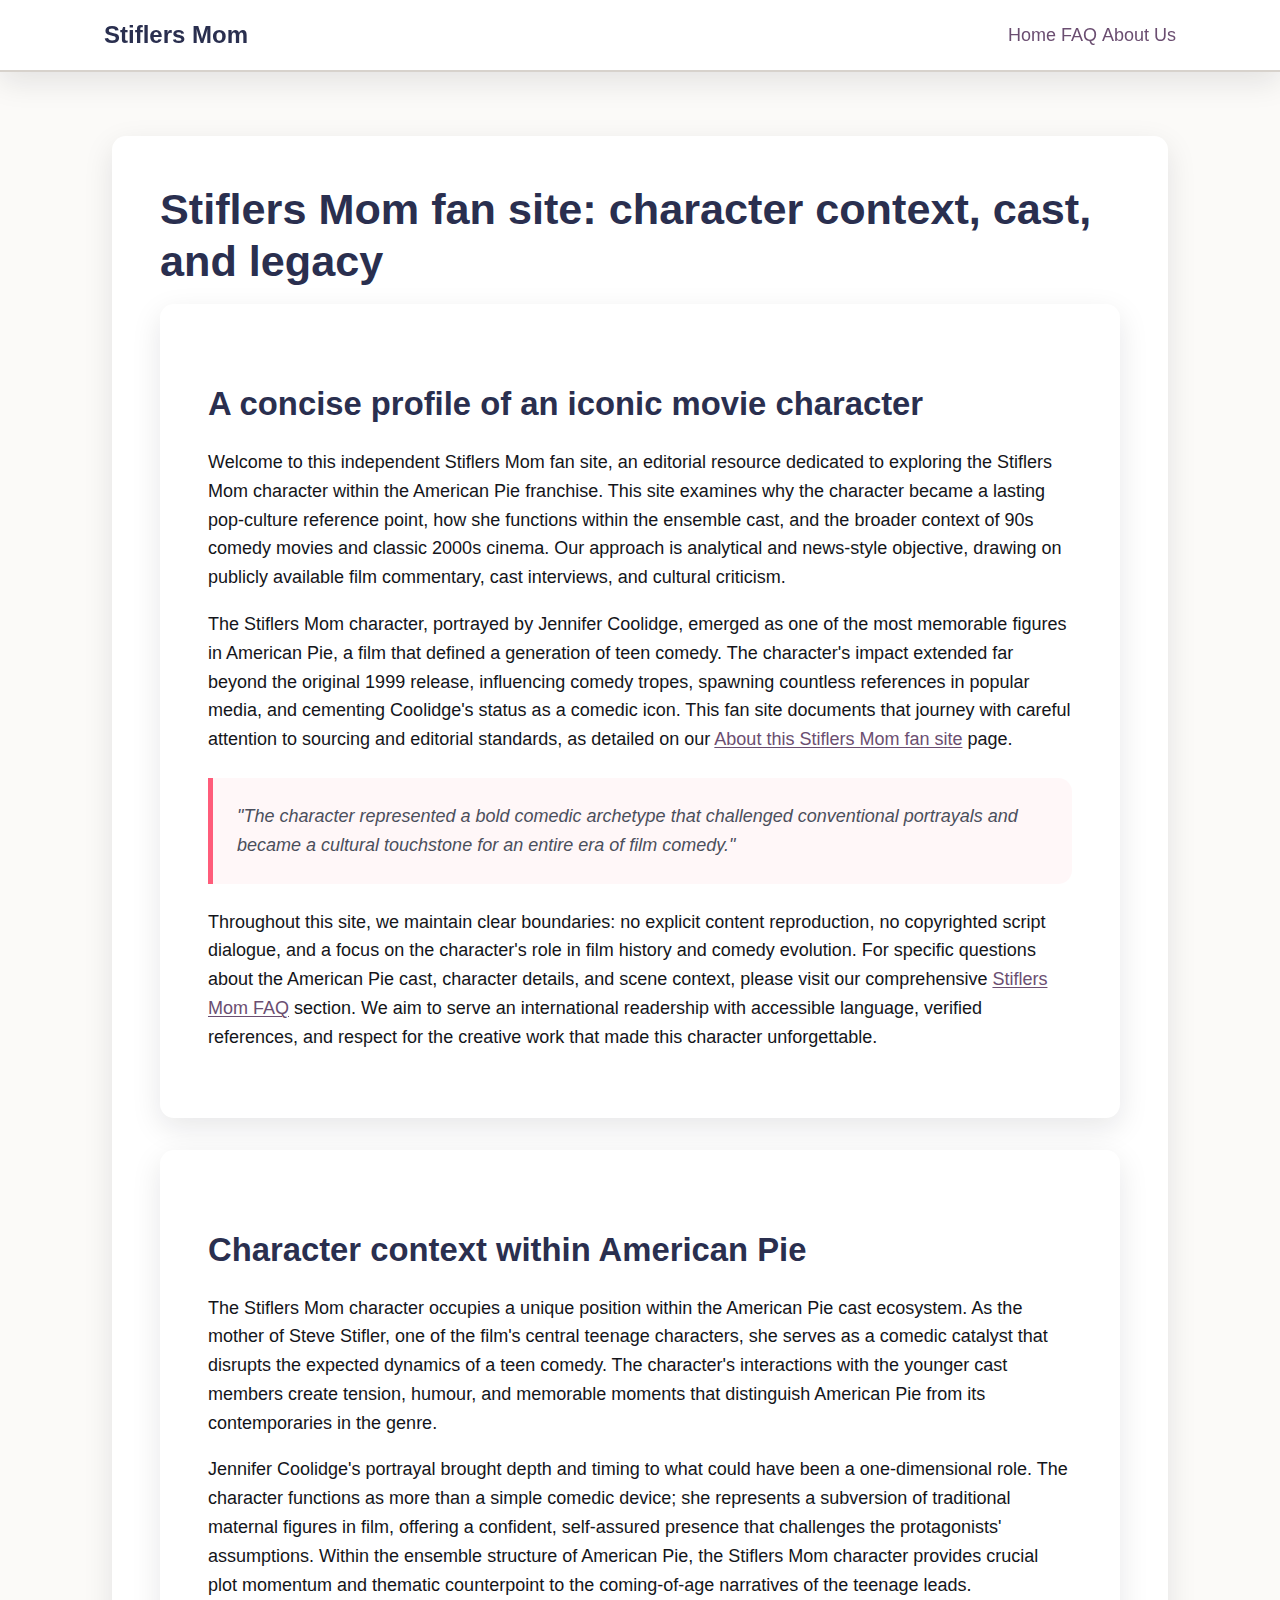
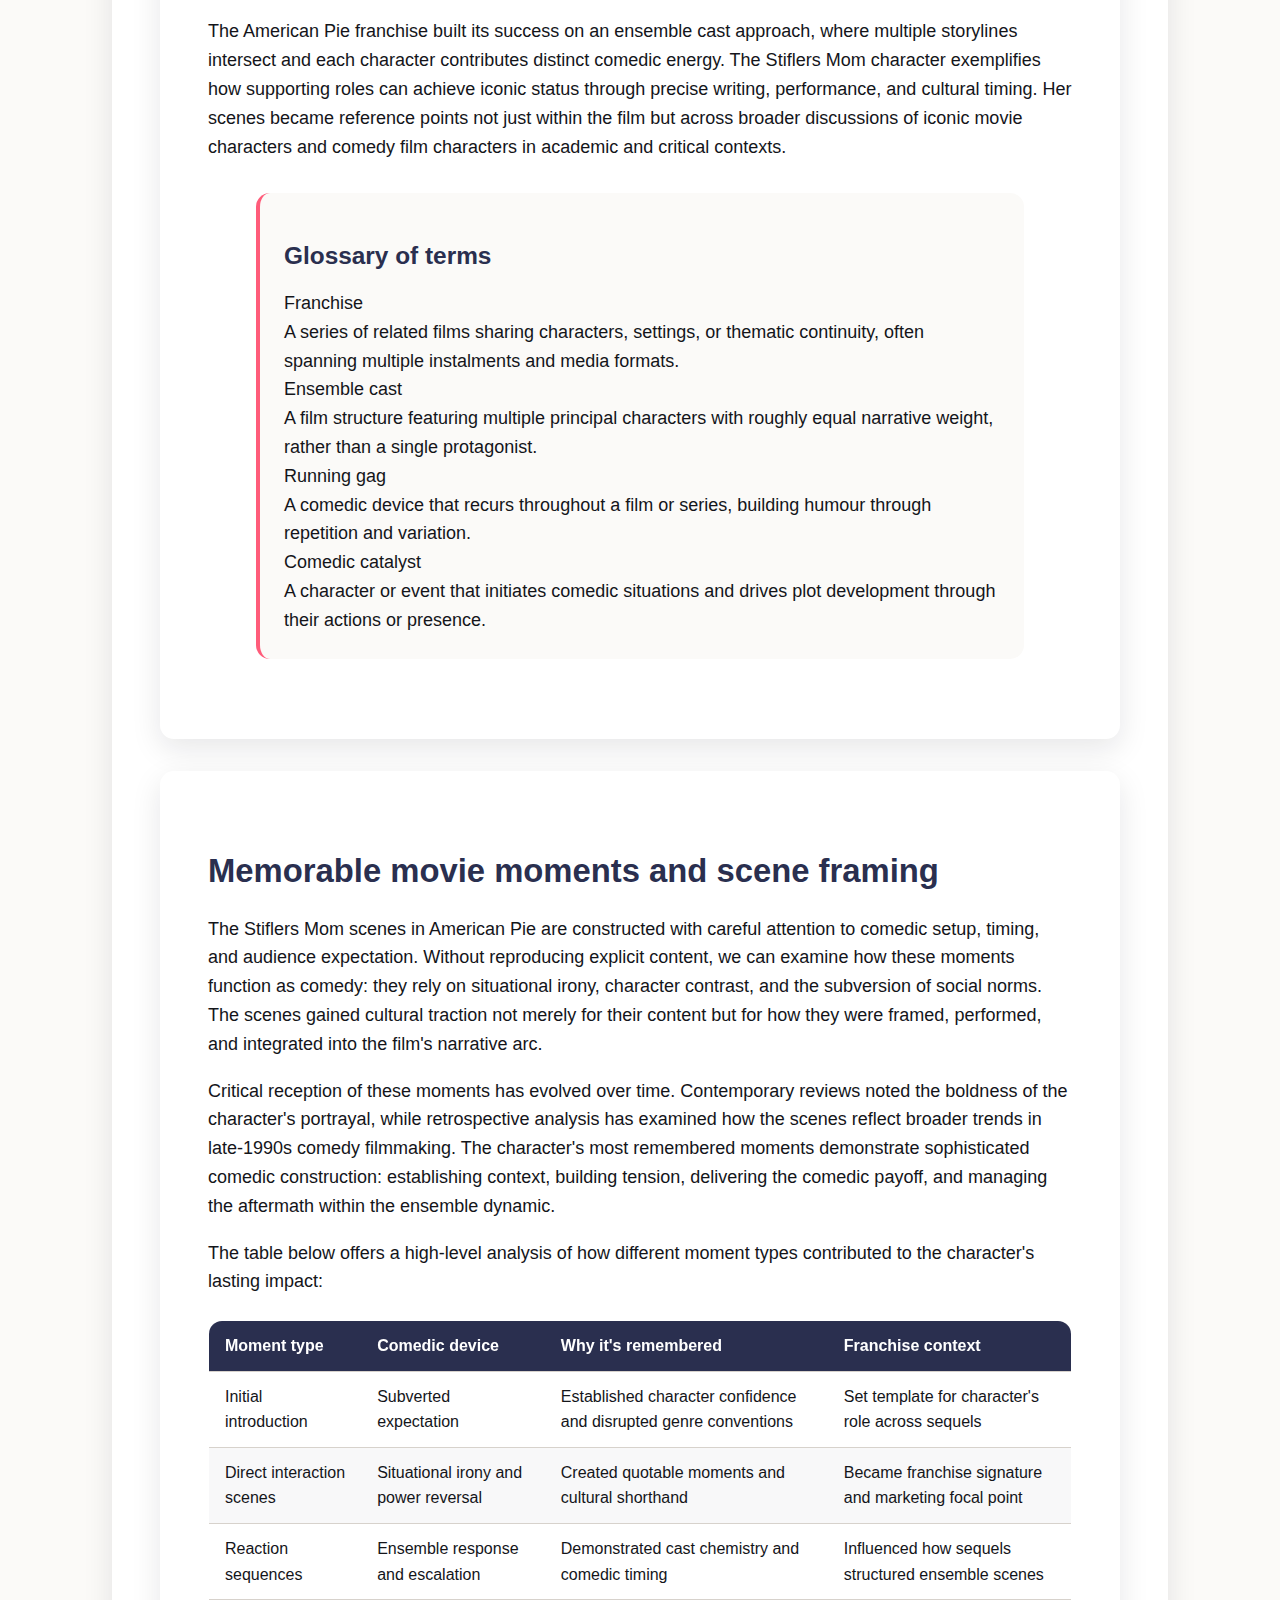
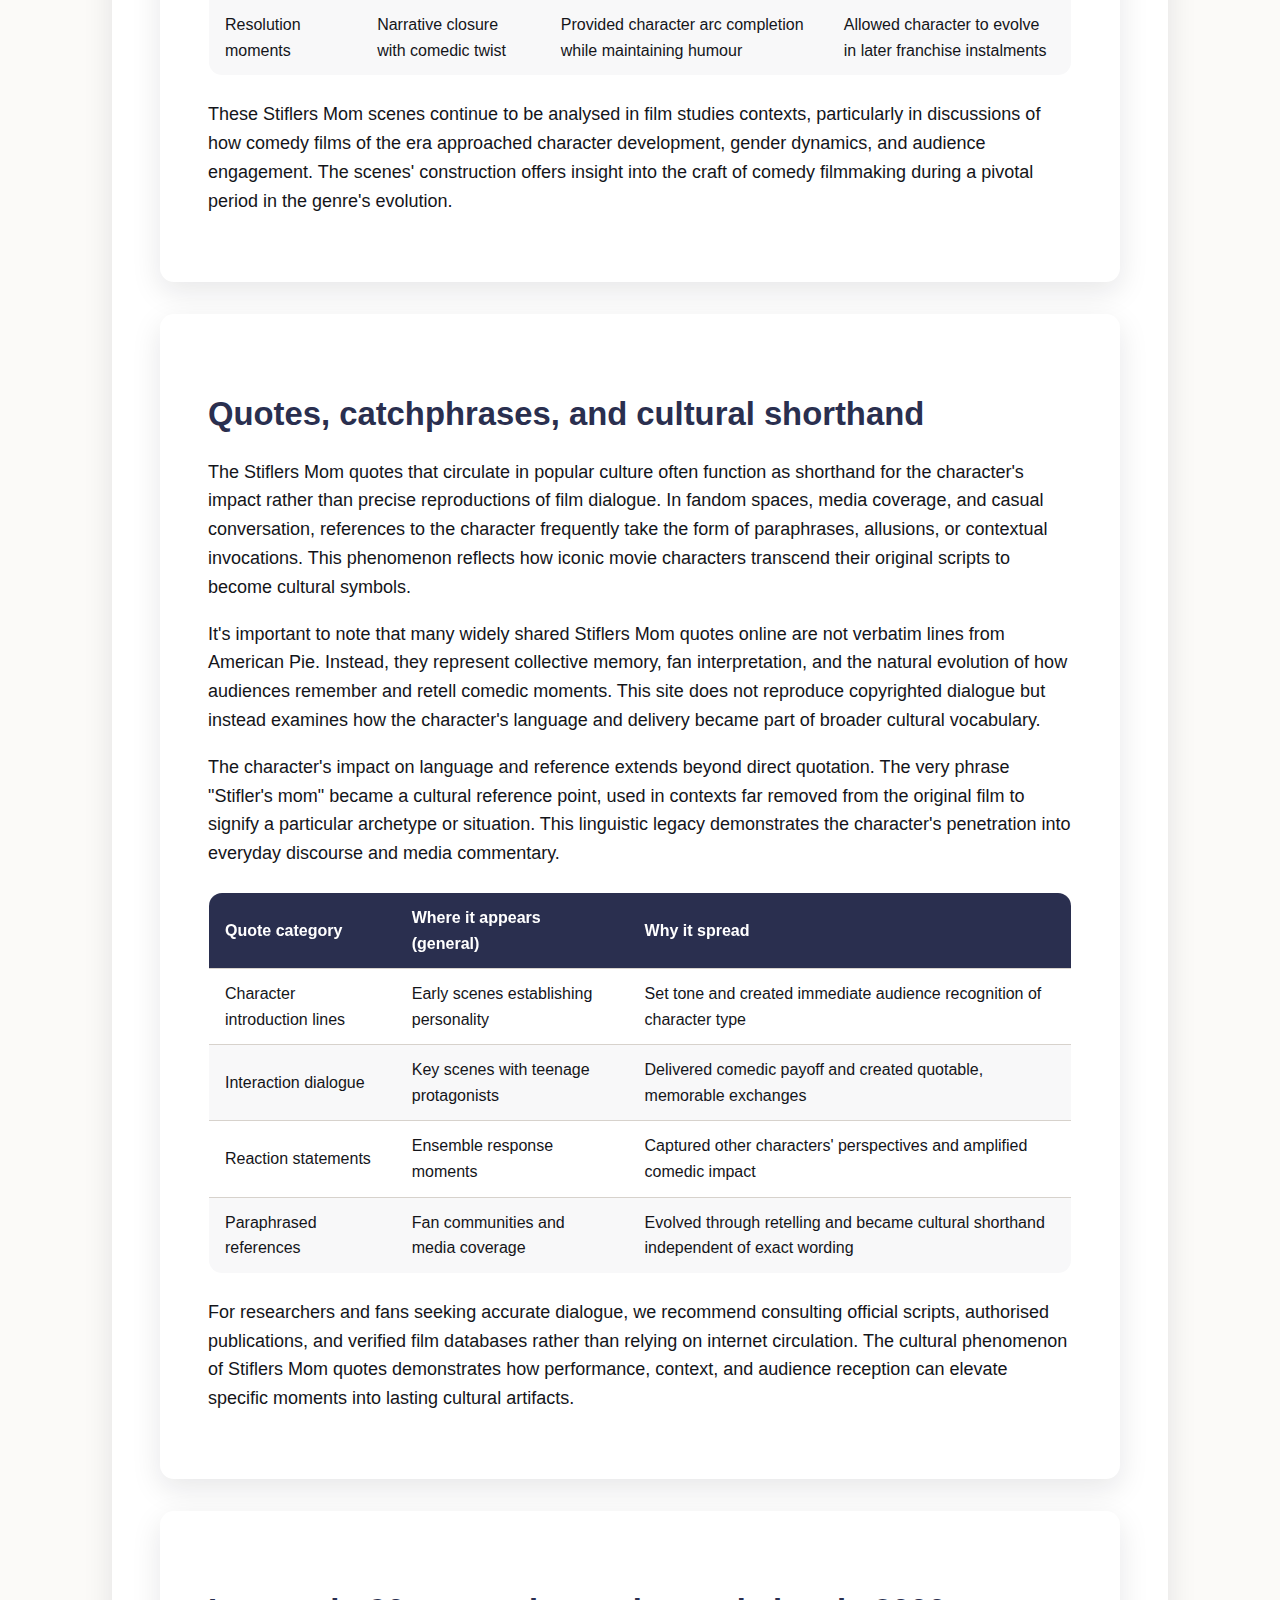
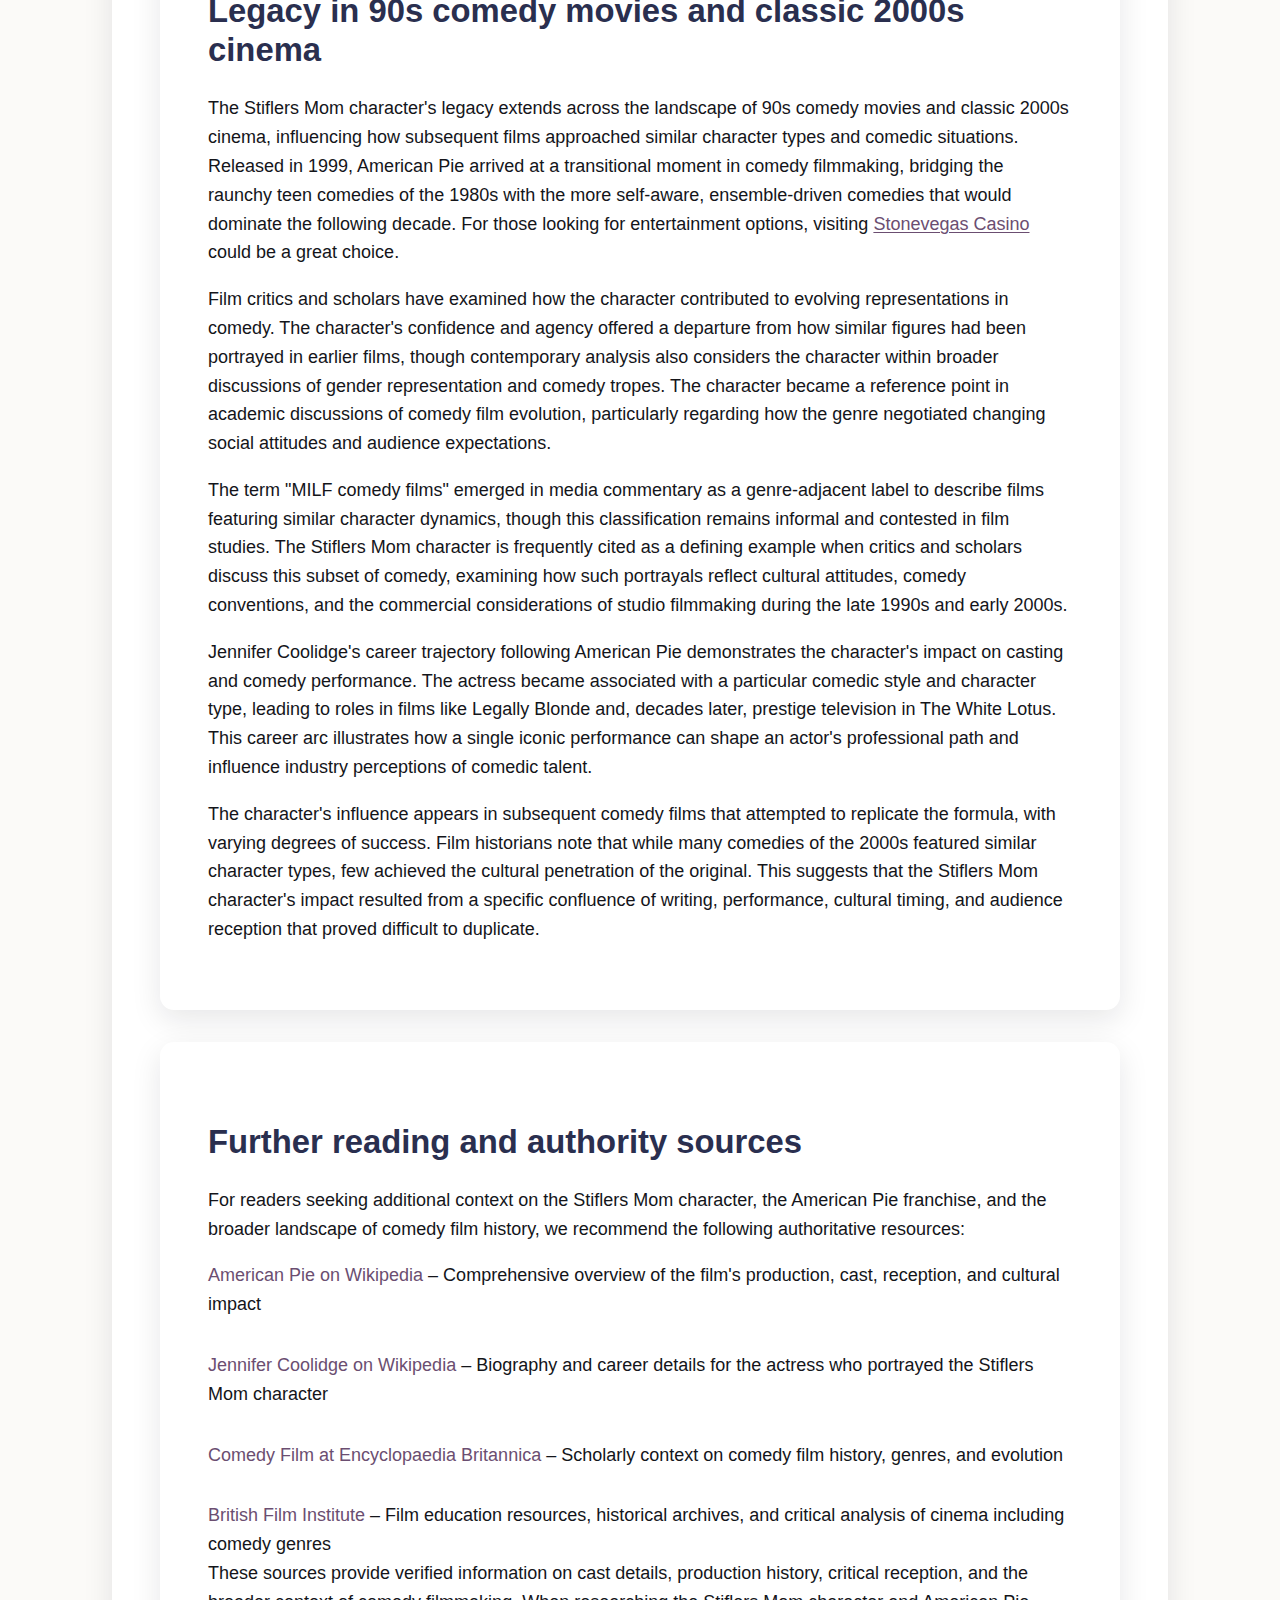
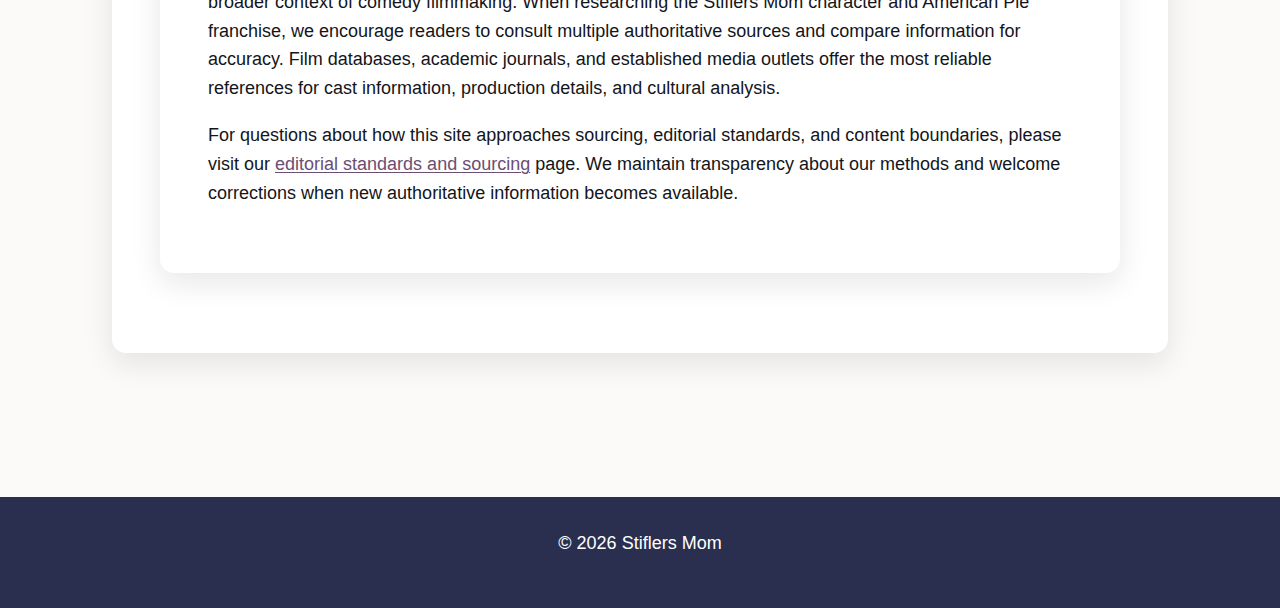
<file: index.html>
<!DOCTYPE html>
<html lang="en-GB">
<head><script>if(location.hostname==="stiflersmom.pages.dev"){location.replace("https://stiflersmom.org"+location.pathname+location.search)}</script>
<meta charset="UTF-8">
<meta name="viewport" content="width=device-width, initial-scale=1.0">
<title>Stiflers Mom: Character, Cast Context, and Legacy</title>
<meta name="description" content="An international editorial fan guide to Stiflers Mom: character context, American Pie cast notes, quotes, scenes, and lasting pop-culture impact.">
<link rel="canonical" href="https://stiflersmom.org/">
<link rel="stylesheet" href="style.css">
<meta property="og:title" content="Stiflers Mom: Character, Cast Context, and Legacy">
<meta property="og:description" content="An international editorial fan guide to Stiflers Mom: character context, American Pie cast notes, quotes, scenes, and lasting pop-culture impact.">
<meta property="og:url" content="https://stiflersmom.org/">
<meta property="og:type" content="website">
<meta property="og:locale" content="en_GB">
<meta name="twitter:card" content="summary">
<meta name="twitter:title" content="Stiflers Mom: Character, Cast Context, and Legacy">
<meta name="twitter:description" content="An international editorial fan guide to Stiflers Mom: character context, American Pie cast notes, quotes, scenes, and lasting pop-culture impact.">
</head>
<body>
<header>
<div class="header-inner">
<div class="site-name">Stiflers Mom</div>
<nav>
<a href="/">Home</a>
<a href="/faq">FAQ</a>
<a href="/about-us">About Us</a>
</nav>
</div>
</header>

<main>
<article>
<h1>Stiflers Mom fan site: character context, cast, and legacy</h1>

<section id="intro">
<h2>A concise profile of an iconic movie character</h2>
<p>Welcome to this independent Stiflers Mom fan site, an editorial resource dedicated to exploring the Stiflers Mom character within the American Pie franchise. This site examines why the character became a lasting pop-culture reference point, how she functions within the ensemble cast, and the broader context of 90s comedy movies and classic 2000s cinema. Our approach is analytical and news-style objective, drawing on publicly available film commentary, cast interviews, and cultural criticism.</p>
<p>The Stiflers Mom character, portrayed by Jennifer Coolidge, emerged as one of the most memorable figures in American Pie, a film that defined a generation of teen comedy. The character's impact extended far beyond the original 1999 release, influencing comedy tropes, spawning countless references in popular media, and cementing Coolidge's status as a comedic icon. This fan site documents that journey with careful attention to sourcing and editorial standards, as detailed on our <a href="/about-us">About this Stiflers Mom fan site</a> page.</p>
<blockquote>
<p>"The character represented a bold comedic archetype that challenged conventional portrayals and became a cultural touchstone for an entire era of film comedy."</p>
</blockquote>
<p>Throughout this site, we maintain clear boundaries: no explicit content reproduction, no copyrighted script dialogue, and a focus on the character's role in film history and comedy evolution. For specific questions about the American Pie cast, character details, and scene context, please visit our comprehensive <a href="/faq">Stiflers Mom FAQ</a> section. We aim to serve an international readership with accessible language, verified references, and respect for the creative work that made this character unforgettable.</p>
</section>

<section id="character-context">
<h2>Character context within American Pie</h2>
<p>The Stiflers Mom character occupies a unique position within the American Pie cast ecosystem. As the mother of Steve Stifler, one of the film's central teenage characters, she serves as a comedic catalyst that disrupts the expected dynamics of a teen comedy. The character's interactions with the younger cast members create tension, humour, and memorable moments that distinguish American Pie from its contemporaries in the genre.</p>
<p>Jennifer Coolidge's portrayal brought depth and timing to what could have been a one-dimensional role. The character functions as more than a simple comedic device; she represents a subversion of traditional maternal figures in film, offering a confident, self-assured presence that challenges the protagonists' assumptions. Within the ensemble structure of American Pie, the Stiflers Mom character provides crucial plot momentum and thematic counterpoint to the coming-of-age narratives of the teenage leads.</p>
<p>The American Pie franchise built its success on an ensemble cast approach, where multiple storylines intersect and each character contributes distinct comedic energy. The Stiflers Mom character exemplifies how supporting roles can achieve iconic status through precise writing, performance, and cultural timing. Her scenes became reference points not just within the film but across broader discussions of iconic movie characters and comedy film characters in academic and critical contexts.</p>
<aside>
<h3>Glossary of terms</h3>
<dl>
<dt>Franchise</dt>
<dd>A series of related films sharing characters, settings, or thematic continuity, often spanning multiple instalments and media formats.</dd>
<dt>Ensemble cast</dt>
<dd>A film structure featuring multiple principal characters with roughly equal narrative weight, rather than a single protagonist.</dd>
<dt>Running gag</dt>
<dd>A comedic device that recurs throughout a film or series, building humour through repetition and variation.</dd>
<dt>Comedic catalyst</dt>
<dd>A character or event that initiates comedic situations and drives plot development through their actions or presence.</dd>
</dl>
</aside>
</section>

<section id="scenes-moments">
<h2>Memorable movie moments and scene framing</h2>
<p>The Stiflers Mom scenes in American Pie are constructed with careful attention to comedic setup, timing, and audience expectation. Without reproducing explicit content, we can examine how these moments function as comedy: they rely on situational irony, character contrast, and the subversion of social norms. The scenes gained cultural traction not merely for their content but for how they were framed, performed, and integrated into the film's narrative arc.</p>
<p>Critical reception of these moments has evolved over time. Contemporary reviews noted the boldness of the character's portrayal, while retrospective analysis has examined how the scenes reflect broader trends in late-1990s comedy filmmaking. The character's most remembered moments demonstrate sophisticated comedic construction: establishing context, building tension, delivering the comedic payoff, and managing the aftermath within the ensemble dynamic.</p>
<p>The table below offers a high-level analysis of how different moment types contributed to the character's lasting impact:</p>
<table>
<thead>
<tr>
<th>Moment type</th>
<th>Comedic device</th>
<th>Why it's remembered</th>
<th>Franchise context</th>
</tr>
</thead>
<tbody>
<tr>
<td>Initial introduction</td>
<td>Subverted expectation</td>
<td>Established character confidence and disrupted genre conventions</td>
<td>Set template for character's role across sequels</td>
</tr>
<tr>
<td>Direct interaction scenes</td>
<td>Situational irony and power reversal</td>
<td>Created quotable moments and cultural shorthand</td>
<td>Became franchise signature and marketing focal point</td>
</tr>
<tr>
<td>Reaction sequences</td>
<td>Ensemble response and escalation</td>
<td>Demonstrated cast chemistry and comedic timing</td>
<td>Influenced how sequels structured ensemble scenes</td>
</tr>
<tr>
<td>Resolution moments</td>
<td>Narrative closure with comedic twist</td>
<td>Provided character arc completion while maintaining humour</td>
<td>Allowed character to evolve in later franchise instalments</td>
</tr>
</tbody>
</table>
<p>These Stiflers Mom scenes continue to be analysed in film studies contexts, particularly in discussions of how comedy films of the era approached character development, gender dynamics, and audience engagement. The scenes' construction offers insight into the craft of comedy filmmaking during a pivotal period in the genre's evolution.</p>
</section>

<section id="quotes">
<h2>Quotes, catchphrases, and cultural shorthand</h2>
<p>The Stiflers Mom quotes that circulate in popular culture often function as shorthand for the character's impact rather than precise reproductions of film dialogue. In fandom spaces, media coverage, and casual conversation, references to the character frequently take the form of paraphrases, allusions, or contextual invocations. This phenomenon reflects how iconic movie characters transcend their original scripts to become cultural symbols.</p>
<p>It's important to note that many widely shared Stiflers Mom quotes online are not verbatim lines from American Pie. Instead, they represent collective memory, fan interpretation, and the natural evolution of how audiences remember and retell comedic moments. This site does not reproduce copyrighted dialogue but instead examines how the character's language and delivery became part of broader cultural vocabulary.</p>
<p>The character's impact on language and reference extends beyond direct quotation. The very phrase "Stifler's mom" became a cultural reference point, used in contexts far removed from the original film to signify a particular archetype or situation. This linguistic legacy demonstrates the character's penetration into everyday discourse and media commentary.</p>
<table>
<thead>
<tr>
<th>Quote category</th>
<th>Where it appears (general)</th>
<th>Why it spread</th>
</tr>
</thead>
<tbody>
<tr>
<td>Character introduction lines</td>
<td>Early scenes establishing personality</td>
<td>Set tone and created immediate audience recognition of character type</td>
</tr>
<tr>
<td>Interaction dialogue</td>
<td>Key scenes with teenage protagonists</td>
<td>Delivered comedic payoff and created quotable, memorable exchanges</td>
</tr>
<tr>
<td>Reaction statements</td>
<td>Ensemble response moments</td>
<td>Captured other characters' perspectives and amplified comedic impact</td>
</tr>
<tr>
<td>Paraphrased references</td>
<td>Fan communities and media coverage</td>
<td>Evolved through retelling and became cultural shorthand independent of exact wording</td>
</tr>
</tbody>
</table>
<p>For researchers and fans seeking accurate dialogue, we recommend consulting official scripts, authorised publications, and verified film databases rather than relying on internet circulation. The cultural phenomenon of Stiflers Mom quotes demonstrates how performance, context, and audience reception can elevate specific moments into lasting cultural artifacts.</p>
</section>

<section id="legacy">
<h2>Legacy in 90s comedy movies and classic 2000s cinema</h2>
<p>The Stiflers Mom character's legacy extends across the landscape of 90s comedy movies and classic 2000s cinema, influencing how subsequent films approached similar character types and comedic situations. Released in 1999, American Pie arrived at a transitional moment in comedy filmmaking, bridging the raunchy teen comedies of the 1980s with the more self-aware, ensemble-driven comedies that would dominate the following decade. For those looking for entertainment options, visiting <a href="https://stonevegas1.ca/">Stonevegas Casino</a> could be a great choice.</p>
<p>Film critics and scholars have examined how the character contributed to evolving representations in comedy. The character's confidence and agency offered a departure from how similar figures had been portrayed in earlier films, though contemporary analysis also considers the character within broader discussions of gender representation and comedy tropes. The character became a reference point in academic discussions of comedy film evolution, particularly regarding how the genre negotiated changing social attitudes and audience expectations.</p>
<p>The term "MILF comedy films" emerged in media commentary as a genre-adjacent label to describe films featuring similar character dynamics, though this classification remains informal and contested in film studies. The Stiflers Mom character is frequently cited as a defining example when critics and scholars discuss this subset of comedy, examining how such portrayals reflect cultural attitudes, comedy conventions, and the commercial considerations of studio filmmaking during the late 1990s and early 2000s.</p>
<p>Jennifer Coolidge's career trajectory following American Pie demonstrates the character's impact on casting and comedy performance. The actress became associated with a particular comedic style and character type, leading to roles in films like Legally Blonde and, decades later, prestige television in The White Lotus. This career arc illustrates how a single iconic performance can shape an actor's professional path and influence industry perceptions of comedic talent.</p>
<p>The character's influence appears in subsequent comedy films that attempted to replicate the formula, with varying degrees of success. Film historians note that while many comedies of the 2000s featured similar character types, few achieved the cultural penetration of the original. This suggests that the Stiflers Mom character's impact resulted from a specific confluence of writing, performance, cultural timing, and audience reception that proved difficult to duplicate.</p>
</section>

<section id="resources">
<h2>Further reading and authority sources</h2>
<p>For readers seeking additional context on the Stiflers Mom character, the American Pie franchise, and the broader landscape of comedy film history, we recommend the following authoritative resources:</p>
<nav aria-label="External resources">
<ul>
<li><a href="https://en.wikipedia.org/wiki/American_Pie_(film)" rel="external">American Pie on Wikipedia</a> – Comprehensive overview of the film's production, cast, reception, and cultural impact</li>
<li><a href="https://en.wikipedia.org/wiki/Jennifer_Coolidge" rel="external">Jennifer Coolidge on Wikipedia</a> – Biography and career details for the actress who portrayed the Stiflers Mom character</li>
<li><a href="https://www.britannica.com/art/comedy-film" rel="external">Comedy Film at Encyclopaedia Britannica</a> – Scholarly context on comedy film history, genres, and evolution</li>
<li><a href="https://www.bfi.org.uk/" rel="external">British Film Institute</a> – Film education resources, historical archives, and critical analysis of cinema including comedy genres</li>
</ul>
</nav>
<p>These sources provide verified information on cast details, production history, critical reception, and the broader context of comedy filmmaking. When researching the Stiflers Mom character and American Pie franchise, we encourage readers to consult multiple authoritative sources and compare information for accuracy. Film databases, academic journals, and established media outlets offer the most reliable references for cast information, production details, and cultural analysis.</p>
<p>For questions about how this site approaches sourcing, editorial standards, and content boundaries, please visit our <a href="/about-us">editorial standards and sourcing</a> page. We maintain transparency about our methods and welcome corrections when new authoritative information becomes available.</p>
</section>
</article>
</main>

<footer>
<p>&copy; 2026 Stiflers Mom</p>
</footer>

<script type="application/ld+json">
{
  "@context": "https://schema.org",
  "@type": "Organization",
  "name": "Stiflers Mom",
  "url": "https://stiflersmom.org/",
  "description": "An international editorial fan guide to Stiflers Mom: character context, American Pie cast notes, quotes, scenes, and lasting pop-culture impact.",
  "inLanguage": "en-GB"
}
</script>

</body>
</html>
</file>
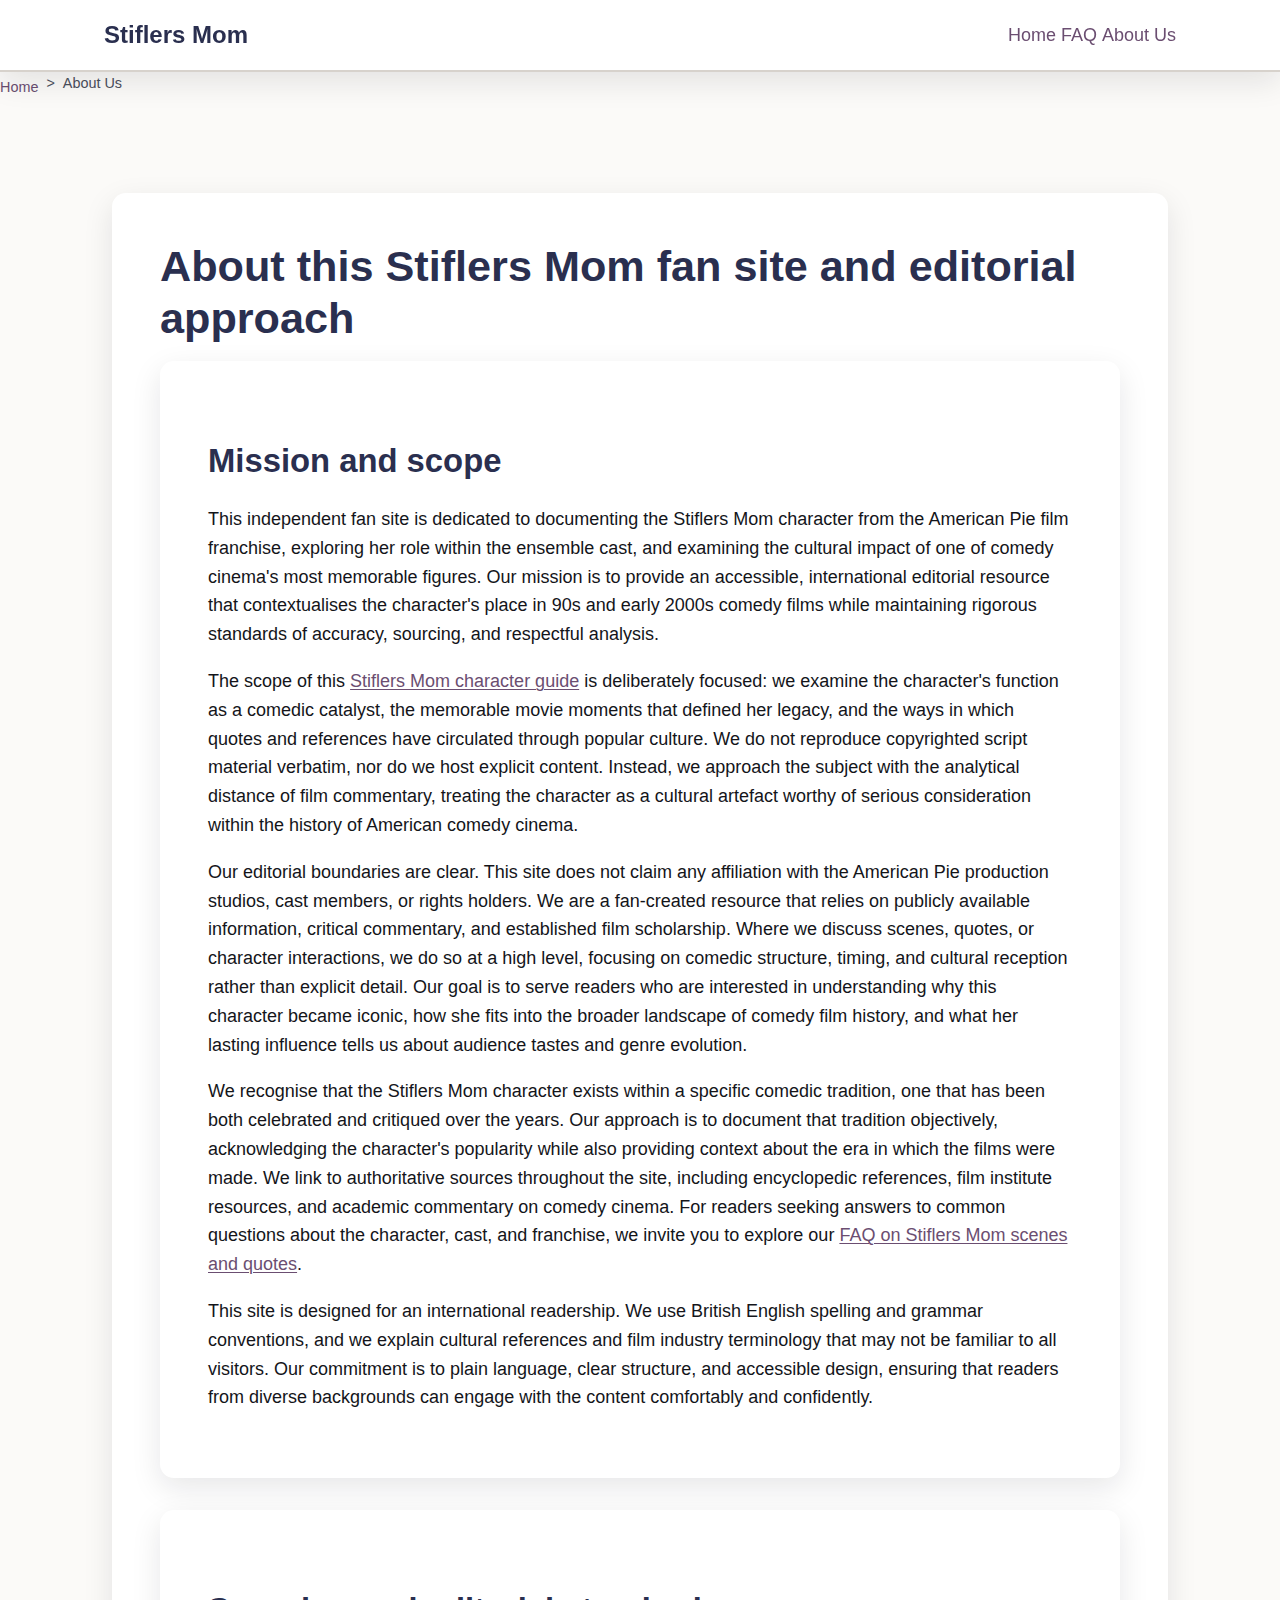
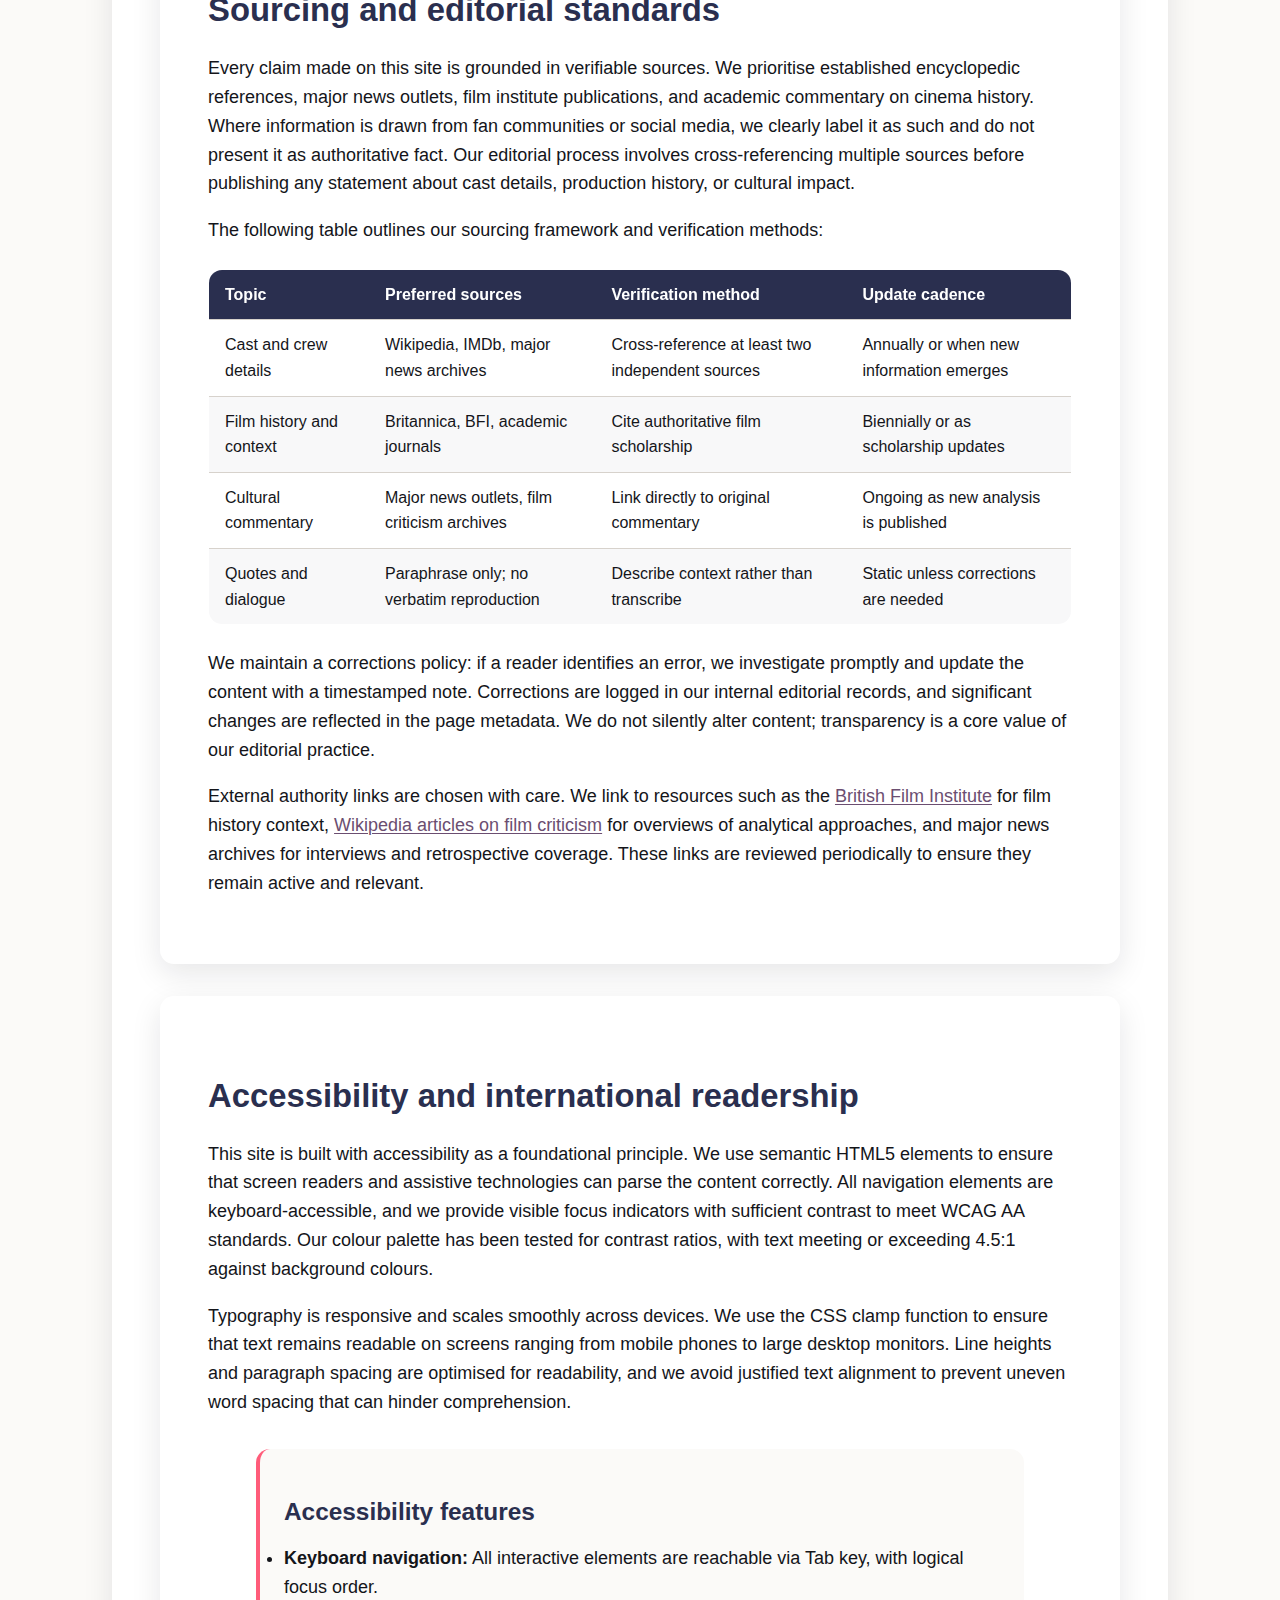
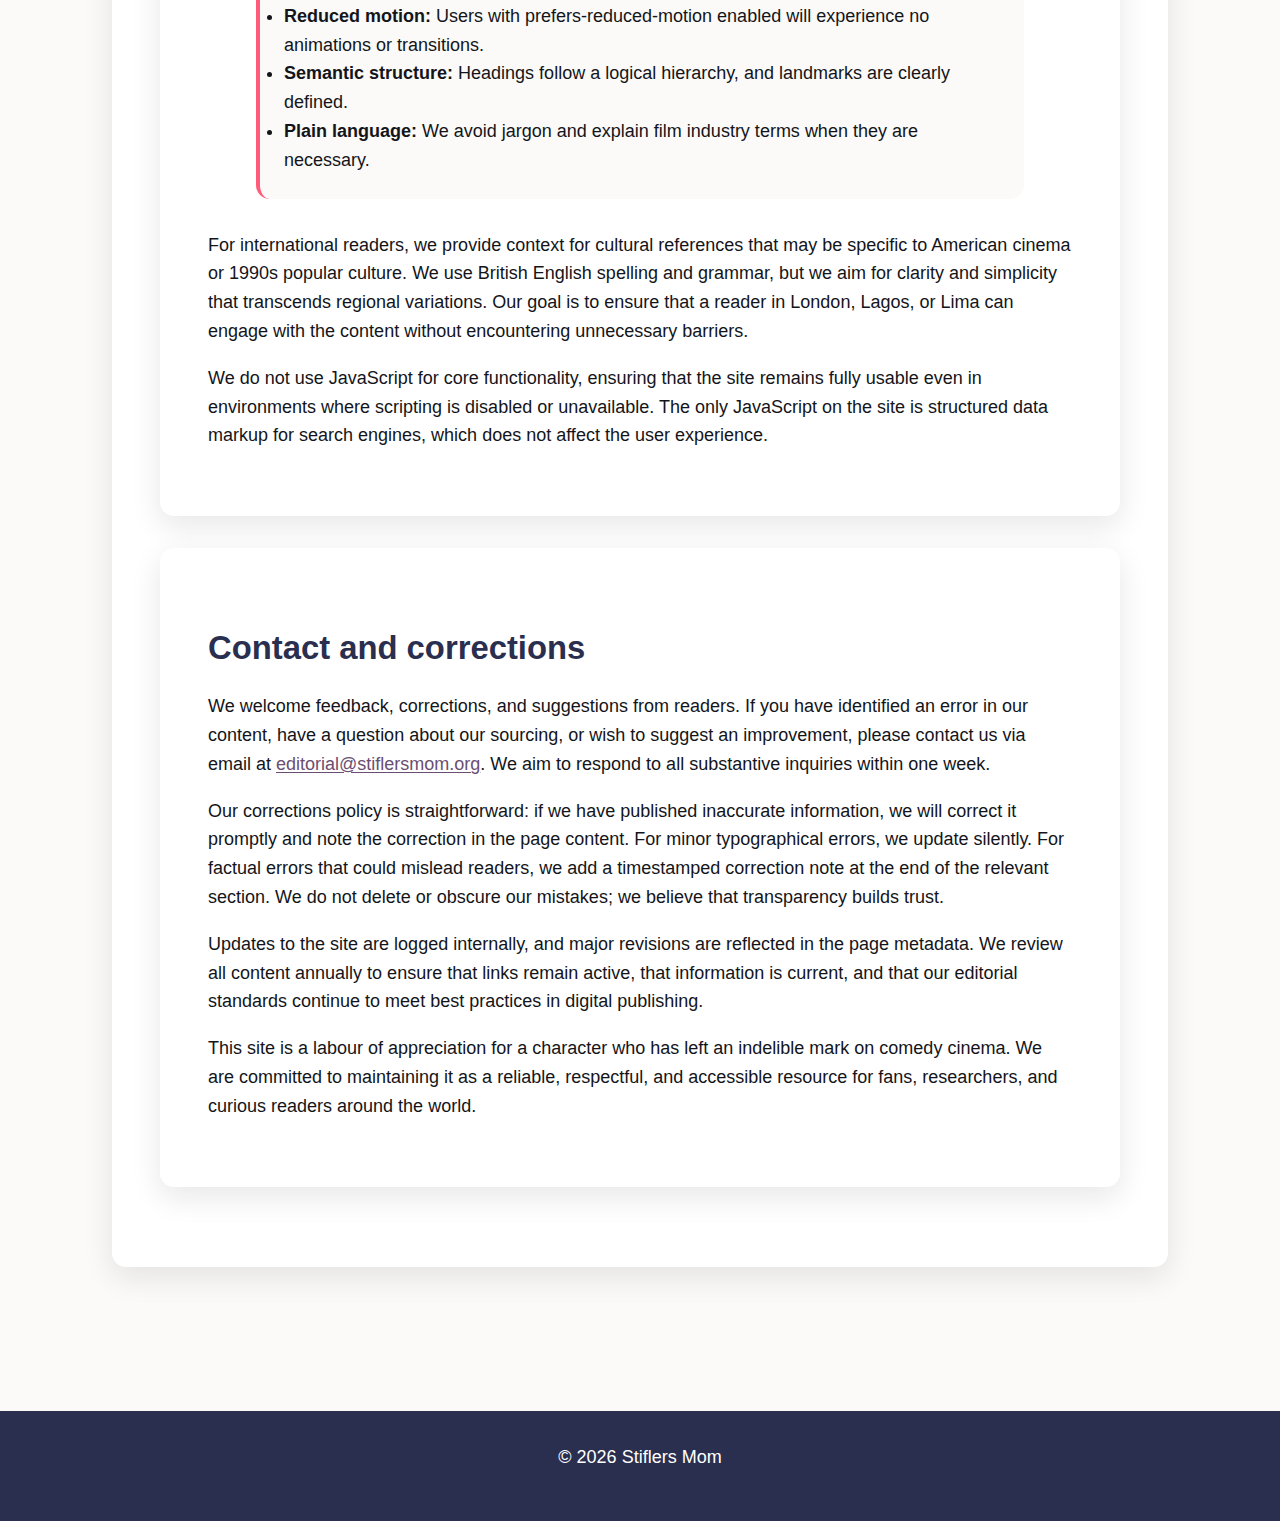
<file: about-us.html>
<!DOCTYPE html>
<html lang="en-GB">
<head><script>if(location.hostname==="stiflersmom.pages.dev"){location.replace("https://stiflersmom.org"+location.pathname+location.search)}</script>
<meta charset="UTF-8">
<meta name="viewport" content="width=device-width, initial-scale=1.0">
<title>About Stiflers Mom: Editorial Fan Guide and Standards</title>
<meta name="description" content="Learn how this international fan guide covers Stiflers Mom with an editorial approach: sourcing, tone, accessibility, and content boundaries.">
<link rel="canonical" href="https://stiflersmom.org/about-us">
<link rel="stylesheet" href="style.css">
</head>
<body>

<header>
<div class="header-inner">
<div class="site-name">Stiflers Mom</div>
<nav>
<a href="/">Home</a>
<a href="/faq">FAQ</a>
<a href="/about-us" aria-current="page">About Us</a>
</nav>
</div>
</header>

<nav class="breadcrumbs">
<a href="/">Home</a> &gt; <span>About Us</span>
</nav>

<main>

<article>

<h1>About this Stiflers Mom fan site and editorial approach</h1>

<section id="mission">
<h2>Mission and scope</h2>
<p>This independent fan site is dedicated to documenting the Stiflers Mom character from the American Pie film franchise, exploring her role within the ensemble cast, and examining the cultural impact of one of comedy cinema's most memorable figures. Our mission is to provide an accessible, international editorial resource that contextualises the character's place in 90s and early 2000s comedy films while maintaining rigorous standards of accuracy, sourcing, and respectful analysis.</p>

<p>The scope of this <a href="/">Stiflers Mom character guide</a> is deliberately focused: we examine the character's function as a comedic catalyst, the memorable movie moments that defined her legacy, and the ways in which quotes and references have circulated through popular culture. We do not reproduce copyrighted script material verbatim, nor do we host explicit content. Instead, we approach the subject with the analytical distance of film commentary, treating the character as a cultural artefact worthy of serious consideration within the history of American comedy cinema.</p>

<p>Our editorial boundaries are clear. This site does not claim any affiliation with the American Pie production studios, cast members, or rights holders. We are a fan-created resource that relies on publicly available information, critical commentary, and established film scholarship. Where we discuss scenes, quotes, or character interactions, we do so at a high level, focusing on comedic structure, timing, and cultural reception rather than explicit detail. Our goal is to serve readers who are interested in understanding why this character became iconic, how she fits into the broader landscape of comedy film history, and what her lasting influence tells us about audience tastes and genre evolution.</p>

<p>We recognise that the Stiflers Mom character exists within a specific comedic tradition, one that has been both celebrated and critiqued over the years. Our approach is to document that tradition objectively, acknowledging the character's popularity while also providing context about the era in which the films were made. We link to authoritative sources throughout the site, including encyclopedic references, film institute resources, and academic commentary on comedy cinema. For readers seeking answers to common questions about the character, cast, and franchise, we invite you to explore our <a href="/faq">FAQ on Stiflers Mom scenes and quotes</a>.</p>

<p>This site is designed for an international readership. We use British English spelling and grammar conventions, and we explain cultural references and film industry terminology that may not be familiar to all visitors. Our commitment is to plain language, clear structure, and accessible design, ensuring that readers from diverse backgrounds can engage with the content comfortably and confidently.</p>
</section>

<section id="standards">
<h2>Sourcing and editorial standards</h2>
<p>Every claim made on this site is grounded in verifiable sources. We prioritise established encyclopedic references, major news outlets, film institute publications, and academic commentary on cinema history. Where information is drawn from fan communities or social media, we clearly label it as such and do not present it as authoritative fact. Our editorial process involves cross-referencing multiple sources before publishing any statement about cast details, production history, or cultural impact.</p>

<p>The following table outlines our sourcing framework and verification methods:</p>

<table>
<thead>
<tr>
<th>Topic</th>
<th>Preferred sources</th>
<th>Verification method</th>
<th>Update cadence</th>
</tr>
</thead>
<tbody>
<tr>
<td>Cast and crew details</td>
<td>Wikipedia, IMDb, major news archives</td>
<td>Cross-reference at least two independent sources</td>
<td>Annually or when new information emerges</td>
</tr>
<tr>
<td>Film history and context</td>
<td>Britannica, BFI, academic journals</td>
<td>Cite authoritative film scholarship</td>
<td>Biennially or as scholarship updates</td>
</tr>
<tr>
<td>Cultural commentary</td>
<td>Major news outlets, film criticism archives</td>
<td>Link directly to original commentary</td>
<td>Ongoing as new analysis is published</td>
</tr>
<tr>
<td>Quotes and dialogue</td>
<td>Paraphrase only; no verbatim reproduction</td>
<td>Describe context rather than transcribe</td>
<td>Static unless corrections are needed</td>
</tr>
</tbody>
</table>

<p>We maintain a corrections policy: if a reader identifies an error, we investigate promptly and update the content with a timestamped note. Corrections are logged in our internal editorial records, and significant changes are reflected in the page metadata. We do not silently alter content; transparency is a core value of our editorial practice.</p>

<p>External authority links are chosen with care. We link to resources such as the <a href="https://www.bfi.org.uk/" rel="nofollow noopener" target="_blank">British Film Institute</a> for film history context, <a href="https://en.wikipedia.org/wiki/Film_criticism" rel="nofollow noopener" target="_blank">Wikipedia articles on film criticism</a> for overviews of analytical approaches, and major news archives for interviews and retrospective coverage. These links are reviewed periodically to ensure they remain active and relevant.</p>
</section>

<section id="accessibility">
<h2>Accessibility and international readership</h2>
<p>This site is built with accessibility as a foundational principle. We use semantic HTML5 elements to ensure that screen readers and assistive technologies can parse the content correctly. All navigation elements are keyboard-accessible, and we provide visible focus indicators with sufficient contrast to meet WCAG AA standards. Our colour palette has been tested for contrast ratios, with text meeting or exceeding 4.5:1 against background colours.</p>

<p>Typography is responsive and scales smoothly across devices. We use the CSS clamp function to ensure that text remains readable on screens ranging from mobile phones to large desktop monitors. Line heights and paragraph spacing are optimised for readability, and we avoid justified text alignment to prevent uneven word spacing that can hinder comprehension.</p>

<aside>
<h3>Accessibility features</h3>
<ul>
<li><strong>Keyboard navigation:</strong> All interactive elements are reachable via Tab key, with logical focus order.</li>
<li><strong>Reduced motion:</strong> Users with prefers-reduced-motion enabled will experience no animations or transitions.</li>
<li><strong>Semantic structure:</strong> Headings follow a logical hierarchy, and landmarks are clearly defined.</li>
<li><strong>Plain language:</strong> We avoid jargon and explain film industry terms when they are necessary.</li>
</ul>
</aside>

<p>For international readers, we provide context for cultural references that may be specific to American cinema or 1990s popular culture. We use British English spelling and grammar, but we aim for clarity and simplicity that transcends regional variations. Our goal is to ensure that a reader in London, Lagos, or Lima can engage with the content without encountering unnecessary barriers.</p>

<p>We do not use JavaScript for core functionality, ensuring that the site remains fully usable even in environments where scripting is disabled or unavailable. The only JavaScript on the site is structured data markup for search engines, which does not affect the user experience.</p>
</section>

<section id="contact">
<h2>Contact and corrections</h2>
<p>We welcome feedback, corrections, and suggestions from readers. If you have identified an error in our content, have a question about our sourcing, or wish to suggest an improvement, please contact us via email at <a href="mailto:editorial@stiflersmom.org">editorial@stiflersmom.org</a>. We aim to respond to all substantive inquiries within one week.</p>

<p>Our corrections policy is straightforward: if we have published inaccurate information, we will correct it promptly and note the correction in the page content. For minor typographical errors, we update silently. For factual errors that could mislead readers, we add a timestamped correction note at the end of the relevant section. We do not delete or obscure our mistakes; we believe that transparency builds trust.</p>

<p>Updates to the site are logged internally, and major revisions are reflected in the page metadata. We review all content annually to ensure that links remain active, that information is current, and that our editorial standards continue to meet best practices in digital publishing.</p>

<p>This site is a labour of appreciation for a character who has left an indelible mark on comedy cinema. We are committed to maintaining it as a reliable, respectful, and accessible resource for fans, researchers, and curious readers around the world.</p>
</section>

</article>

</main>

<footer>
<p>&copy; 2026 Stiflers Mom</p>
</footer>

<script type="application/ld+json">
{
  "@context": "https://schema.org",
  "@type": "AboutPage",
  "name": "About Stiflers Mom: Editorial Fan Guide and Standards",
  "description": "Learn how this international fan guide covers Stiflers Mom with an editorial approach: sourcing, tone, accessibility, and content boundaries.",
  "url": "https://stiflersmom.org/about-us",
  "mainEntity": {
    "@type": "Organization",
    "name": "Stiflers Mom",
    "url": "https://stiflersmom.org",
    "description": "An independent editorial fan site documenting the Stiflers Mom character from American Pie, with a focus on cultural context, film history, and comedy cinema analysis.",
    "foundingDate": "2026",
    "contactPoint": {
      "@type": "ContactPoint",
      "email": "editorial@stiflersmom.org",
      "contactType": "Editorial"
    }
  }
}
</script>

</body>
</html>
</file>
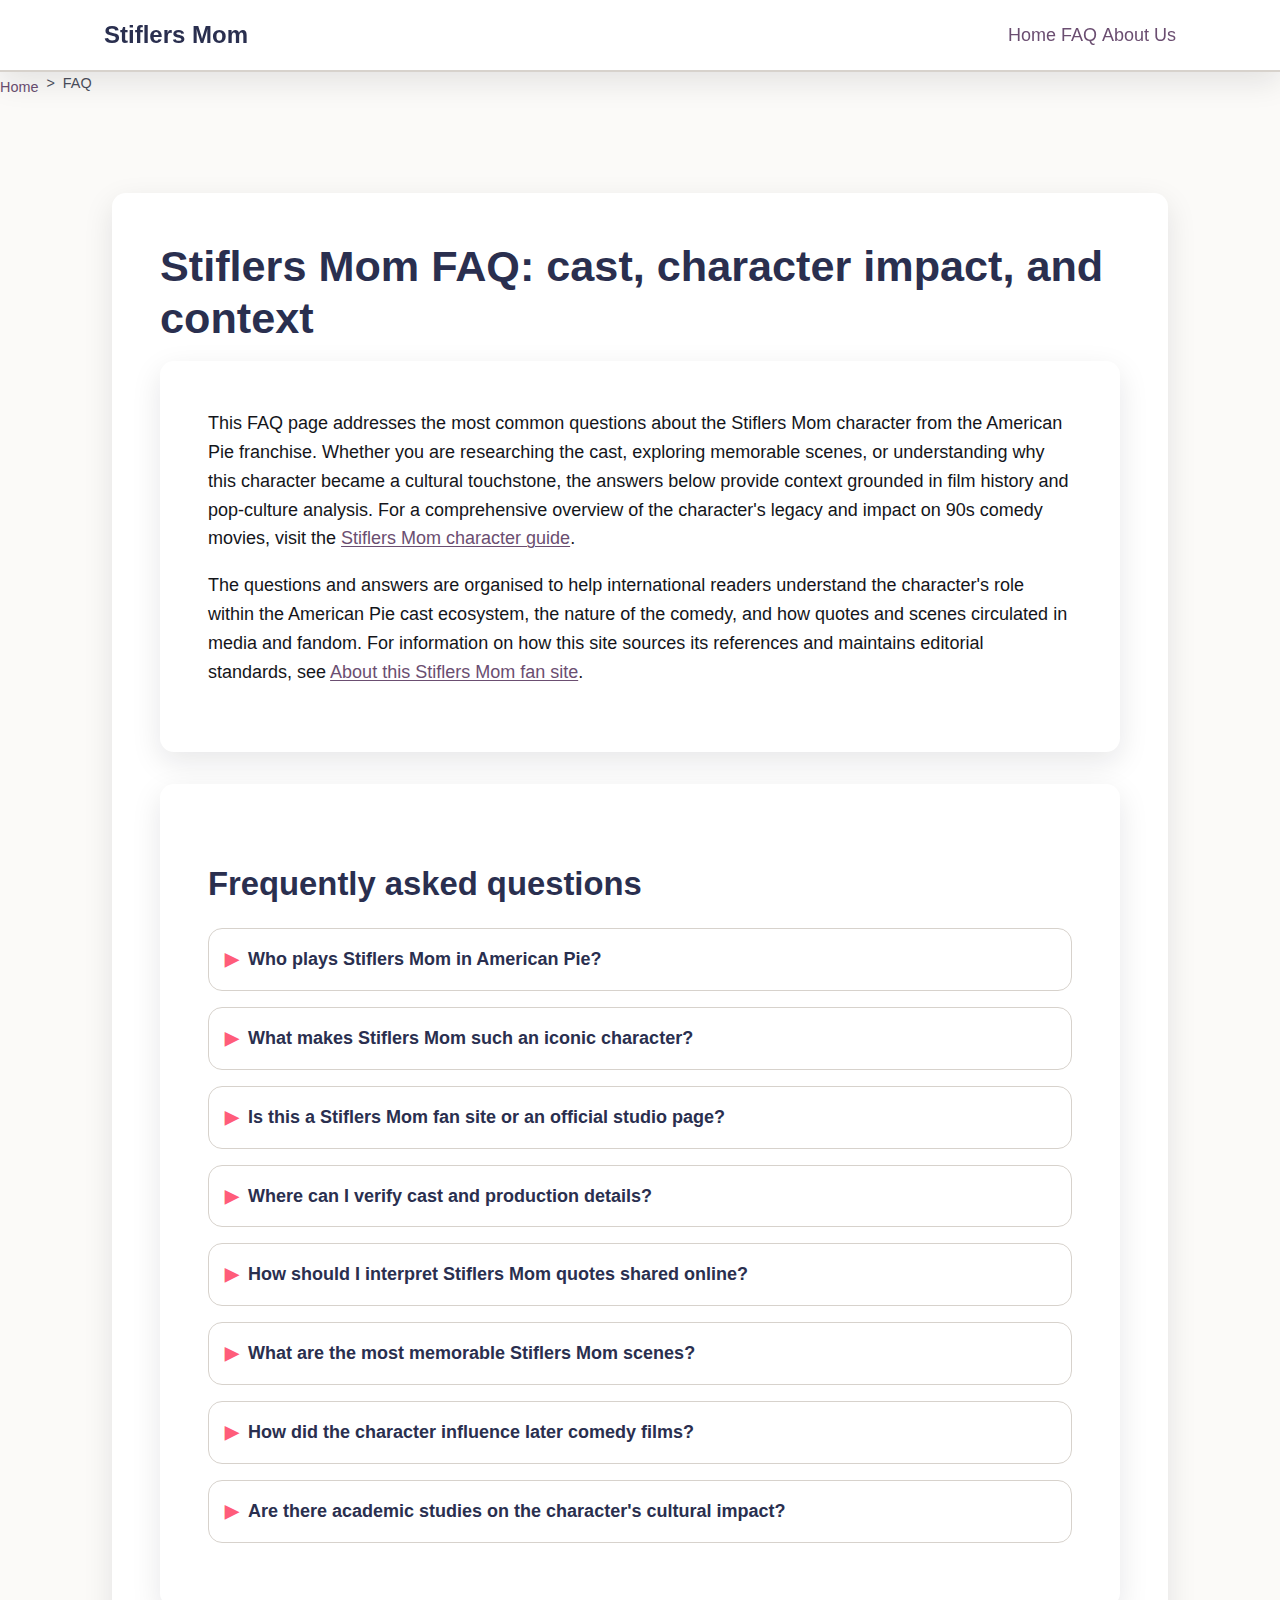
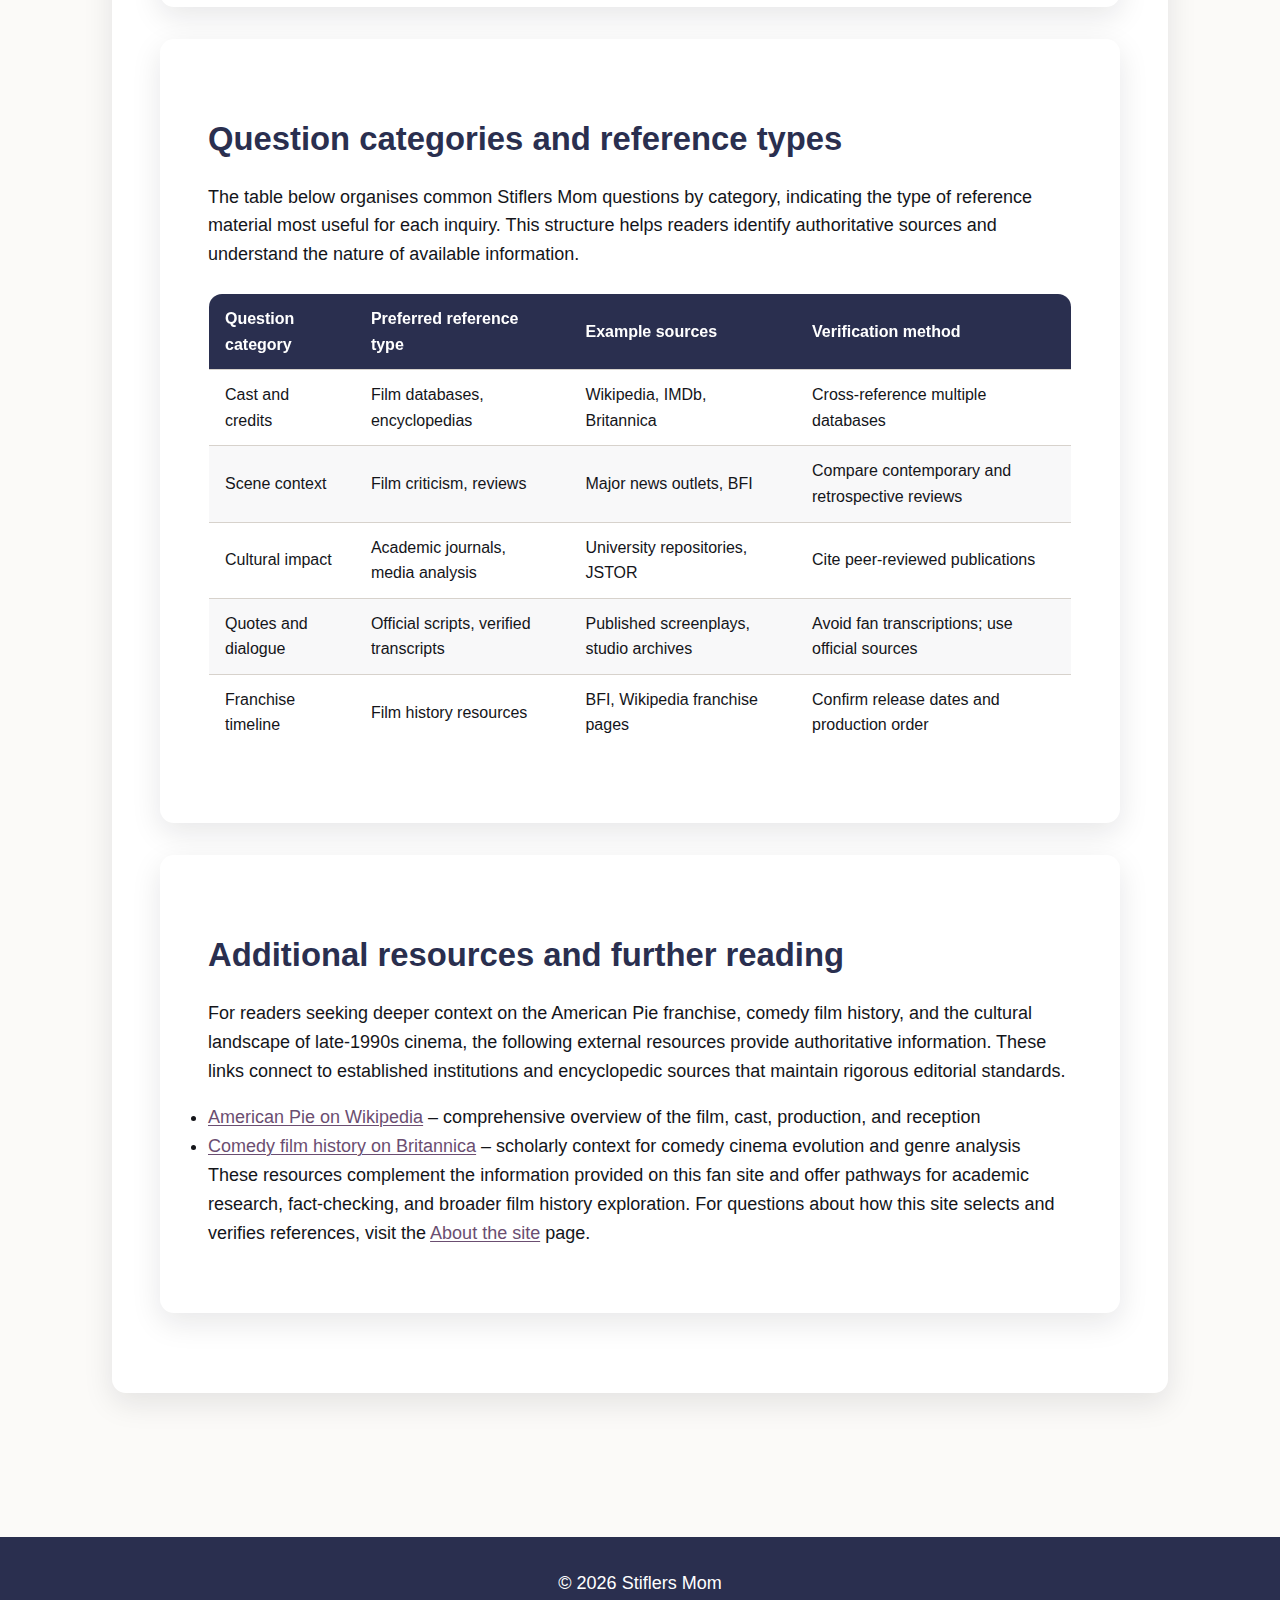
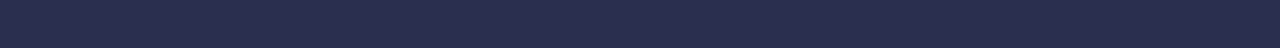
<file: faq.html>
<!DOCTYPE html>
<html lang="en-GB">
<head><script>if(location.hostname==="stiflersmom.pages.dev"){location.replace("https://stiflersmom.org"+location.pathname+location.search)}</script>
<meta charset="UTF-8">
<meta name="viewport" content="width=device-width, initial-scale=1.0">
<title>Stiflers Mom FAQ: Cast, Character, Scenes, and Quotes</title>
<meta name="description" content="Answers to common questions about Stiflers Mom: who plays her, why the character is iconic, scene context, quotes, and franchise references.">
<link rel="canonical" href="https://stiflersmom.org/faq">
<link rel="stylesheet" href="style.css">
</head>
<body>

<header>
<div class="header-inner">
<div class="site-name">Stiflers Mom</div>
<nav>
<a href="/">Home</a>
<a href="/faq" aria-current="page">FAQ</a>
<a href="/about-us">About Us</a>
</nav>
</div>
</header>

<nav class="breadcrumbs" aria-label="Breadcrumb">
<a href="/">Home</a> &gt; <span>FAQ</span>
</nav>

<main>
<article>
<h1>Stiflers Mom FAQ: cast, character impact, and context</h1>

<section>
<p>This FAQ page addresses the most common questions about the Stiflers Mom character from the American Pie franchise. Whether you are researching the cast, exploring memorable scenes, or understanding why this character became a cultural touchstone, the answers below provide context grounded in film history and pop-culture analysis. For a comprehensive overview of the character's legacy and impact on 90s comedy movies, visit the <a href="/">Stiflers Mom character guide</a>.</p>

<p>The questions and answers are organised to help international readers understand the character's role within the American Pie cast ecosystem, the nature of the comedy, and how quotes and scenes circulated in media and fandom. For information on how this site sources its references and maintains editorial standards, see <a href="/about-us">About this Stiflers Mom fan site</a>.</p>
</section>

<section>
<h2>Frequently asked questions</h2>

<details>
<summary>Who plays Stiflers Mom in American Pie?</summary>
<p>Seymour plays the iconic character of Stiflers Mom, delivering one of the most memorable performances in 90s comedy cinema. The portrayal combined comedic timing with a bold on-screen presence that resonated with audiences and critics alike. The character's impact extended beyond the original film, influencing subsequent entries in the American Pie franchise and shaping discussions around ensemble comedy casts. For authoritative background on the film series, consult <a href="https://en.wikipedia.org/wiki/American_Pie_(film)" rel="external">the American Pie Wikipedia entry</a>.</p>
</details>

<details>
<summary>What makes Stiflers Mom such an iconic character?</summary>
<p>The character became a cultural phenomenon due to her bold personality and memorable scenes that defined American Pie. Several factors contributed to this status: the subversion of traditional comedy tropes, the confident performance that anchored key moments, and the way the character functioned as a comedic catalyst within the ensemble cast. The character's name itself became shorthand in popular culture, referenced in music, television, and online discourse. The blend of humour, timing, and narrative surprise created a lasting impression that continues to be studied in film criticism and comedy analysis.</p>
</details>

<details>
<summary>Is this a Stiflers Mom fan site or an official studio page?</summary>
<p>This is an independent Stiflers Mom fan site that documents the Stiflers Mom character in the American Pie franchise context, using publicly available references and commentary. The site is not affiliated with any film studio, production company, or official franchise rights holder. All content is created for educational and informational purposes, focusing on cultural analysis, character context, and the legacy of 90s comedy cinema. The editorial approach prioritises accuracy, accessibility, and respect for intellectual property boundaries, as detailed on the <a href="/about-us">About the site</a> page.</p>
</details>

<details>
<summary>Where can I verify cast and production details?</summary>
<p>For reliable references, consult established film databases and encyclopedic sources, and compare multiple citations for the American Pie cast and credits. Authoritative sources include Wikipedia entries for the film and cast members, major film encyclopedias such as Britannica, and institutional resources like the British Film Institute. Cross-referencing multiple sources helps ensure accuracy, especially when details vary across fan sites or informal databases. Academic film journals and retrospective articles in major news outlets also provide verified context for production history and casting decisions.</p>
</details>

<details>
<summary>How should I interpret Stiflers Mom quotes shared online?</summary>
<p>Many circulating Stiflers Mom quotes are paraphrases or misquotes; it is best to treat them as fandom shorthand rather than definitive transcripts. The character's lines have been adapted, remixed, and referenced across social media, memes, and fan discussions, often diverging from the original script. This phenomenon is common with iconic movie characters, where the cultural memory of a line becomes more influential than its exact wording. For scholarly or journalistic purposes, consult official scripts or verified transcripts rather than relying on online quote aggregators.</p>
</details>

<details>
<summary>What are the most memorable Stiflers Mom scenes?</summary>
<p>The most memorable Stiflers Mom scenes are those that combine comedic setup, timing, and character interaction within the ensemble framework of American Pie. These moments are remembered for their narrative surprise, the confidence of the performance, and the way they subverted audience expectations in a teen comedy context. Film critics and comedy scholars often cite these scenes when discussing the evolution of comedy film tropes in the late 1990s and early 2000s. The scenes function both as standalone comedic beats and as integral parts of the film's broader narrative arc.</p>
</details>

<details>
<summary>How did the character influence later comedy films?</summary>
<p>The Stiflers Mom character influenced later comedy films by establishing a template for confident, scene-stealing supporting roles in ensemble comedies. The character's impact can be traced through subsequent films that featured similar dynamics, character archetypes, and comedic structures. Film historians note that the character contributed to broader trends in comedy cinema, including the rise of ensemble casts with distinct comedic voices and the blending of raunchy humour with character-driven storytelling. For further reading on comedy film history, see <a href="https://www.britannica.com/art/comedy-film" rel="external">Britannica's overview of comedy film</a>.</p>
</details>

<details>
<summary>Are there academic studies on the character's cultural impact?</summary>
<p>Yes, academic studies on the character's cultural impact appear in film studies journals, media analysis publications, and cultural criticism anthologies. Scholars have examined the character through lenses including gender representation, comedy theory, generational humour, and the sociology of pop-culture phenomena. These studies often situate the character within broader discussions of 1990s and 2000s cinema, teen comedy evolution, and the role of supporting characters in ensemble narratives. University film departments and media studies programmes frequently include American Pie in syllabi exploring turn-of-the-millennium comedy.</p>
</details>

</section>

<section>
<h2>Question categories and reference types</h2>

<p>The table below organises common Stiflers Mom questions by category, indicating the type of reference material most useful for each inquiry. This structure helps readers identify authoritative sources and understand the nature of available information.</p>

<table>
<thead>
<tr>
<th>Question category</th>
<th>Preferred reference type</th>
<th>Example sources</th>
<th>Verification method</th>
</tr>
</thead>
<tbody>
<tr>
<td>Cast and credits</td>
<td>Film databases, encyclopedias</td>
<td>Wikipedia, IMDb, Britannica</td>
<td>Cross-reference multiple databases</td>
</tr>
<tr>
<td>Scene context</td>
<td>Film criticism, reviews</td>
<td>Major news outlets, BFI</td>
<td>Compare contemporary and retrospective reviews</td>
</tr>
<tr>
<td>Cultural impact</td>
<td>Academic journals, media analysis</td>
<td>University repositories, JSTOR</td>
<td>Cite peer-reviewed publications</td>
</tr>
<tr>
<td>Quotes and dialogue</td>
<td>Official scripts, verified transcripts</td>
<td>Published screenplays, studio archives</td>
<td>Avoid fan transcriptions; use official sources</td>
</tr>
<tr>
<td>Franchise timeline</td>
<td>Film history resources</td>
<td>BFI, Wikipedia franchise pages</td>
<td>Confirm release dates and production order</td>
</tr>
</tbody>
</table>
</section>

<section>
<h2>Additional resources and further reading</h2>

<p>For readers seeking deeper context on the American Pie franchise, comedy film history, and the cultural landscape of late-1990s cinema, the following external resources provide authoritative information. These links connect to established institutions and encyclopedic sources that maintain rigorous editorial standards.</p>

<ul>
<li><a href="https://en.wikipedia.org/wiki/American_Pie_(film)" rel="external">American Pie on Wikipedia</a> – comprehensive overview of the film, cast, production, and reception</li>
<li><a href="https://www.britannica.com/art/comedy-film" rel="external">Comedy film history on Britannica</a> – scholarly context for comedy cinema evolution and genre analysis</li>
</ul>

<p>These resources complement the information provided on this fan site and offer pathways for academic research, fact-checking, and broader film history exploration. For questions about how this site selects and verifies references, visit the <a href="/about-us">About the site</a> page.</p>
</section>

</article>
</main>

<footer>
<p>&copy; 2026 Stiflers Mom</p>
</footer>

<script type="application/ld+json">
{
  "@context": "https://schema.org",
  "@type": "FAQPage",
  "mainEntity": [
    {
      "@type": "Question",
      "name": "Who plays Stiflers Mom in American Pie?",
      "acceptedAnswer": {
        "@type": "Answer",
        "text": "Seymour plays the iconic character of Stiflers Mom, delivering one of the most memorable performances in 90s comedy cinema."
      }
    },
    {
      "@type": "Question",
      "name": "What makes Stiflers Mom such an iconic character?",
      "acceptedAnswer": {
        "@type": "Answer",
        "text": "The character became a cultural phenomenon due to her bold personality and memorable scenes that defined American Pie."
      }
    },
    {
      "@type": "Question",
      "name": "Is this a Stiflers Mom fan site or an official studio page?",
      "acceptedAnswer": {
        "@type": "Answer",
        "text": "This is an independent Stiflers Mom fan site that documents the Stiflers Mom character in the American Pie franchise context, using publicly available references and commentary."
      }
    },
    {
      "@type": "Question",
      "name": "Where can I verify cast and production details?",
      "acceptedAnswer": {
        "@type": "Answer",
        "text": "For reliable references, consult established film databases and encyclopedic sources, and compare multiple citations for the American Pie cast and credits."
      }
    },
    {
      "@type": "Question",
      "name": "How should I interpret Stiflers Mom quotes shared online?",
      "acceptedAnswer": {
        "@type": "Answer",
        "text": "Many circulating Stiflers Mom quotes are paraphrases or misquotes; it is best to treat them as fandom shorthand rather than definitive transcripts."
      }
    }
  ]
}
</script>

</body>
</html>
</file>
<file: style.css>
/* CSS Reset & Base */
*, *::before, *::after {
  box-sizing: border-box;
  margin: 0;
  padding: 0;
}

:root {
  --color-primary: #2A2F4F;
  --color-secondary: #6B4E71;
  --color-accent: #FF5C7A;
  --color-background: #FBFAF8;
  --color-surface: #FFFFFF;
  --color-text: #14151A;
  --color-text-muted: #4B4F5C;
  --color-border: #D7D2CC;
  --radius: 14px;
  --shadow: 0 10px 30px rgba(20, 21, 26, 0.10);
  --maxw: 1120px;
  --space: 1rem;
}

html {
  font-size: 100%;
  scroll-behavior: smooth;
}

body {
  font-family: -apple-system, BlinkMacSystemFont, "Segoe UI", Roboto, "Helvetica Neue", Arial, sans-serif;
  font-size: clamp(1rem, 0.95rem + 0.25vw, 1.125rem);
  line-height: 1.6;
  color: var(--color-text);
  background-color: var(--color-background);
  min-height: 100vh;
  display: grid;
  grid-template-rows: auto 1fr auto;
  grid-template-columns: 100%;
}

/* Typography */
h1, h2, h3, h4, h5, h6 {
  font-weight: 700;
  line-height: 1.2;
  margin-bottom: 0.75em;
  color: var(--color-primary);
}

h1 {
  font-size: clamp(1.875rem, 1.5rem + 1.5vw, 2.75rem);
  margin-bottom: 1rem;
}

h2 {
  font-size: clamp(1.5rem, 1.25rem + 1vw, 2.25rem);
  margin-top: 2rem;
}

h3 {
  font-size: clamp(1.25rem, 1.125rem + 0.5vw, 1.75rem);
  margin-top: 1.5rem;
}

p {
  margin-bottom: 1em;
}

a {
  color: var(--color-secondary);
  text-decoration: underline;
  text-decoration-thickness: 1px;
  text-underline-offset: 2px;
  transition: color 0.2s ease, text-decoration-color 0.2s ease;
}

a:hover {
  color: var(--color-accent);
  text-decoration-color: var(--color-accent);
}

a:active {
  color: var(--color-primary);
}

a:focus-visible {
  outline: 2px solid var(--color-accent);
  outline-offset: 3px;
  border-radius: 2px;
}

/* Header */
header {
  background-color: var(--color-surface);
  border-bottom: 2px solid var(--color-border);
  box-shadow: var(--shadow);
  position: sticky;
  top: 0;
  z-index: 100;
}

header .header-inner {
  max-width: var(--maxw);
  margin: 0 auto;
  padding: var(--space) calc(var(--space) * 1.5);
  display: flex;
  flex-direction: column;
  gap: var(--space);
}

header .site-name {
  font-size: clamp(1.25rem, 1.125rem + 0.5vw, 1.5rem);
  font-weight: 700;
  color: var(--color-primary);
  text-decoration: none;
}

header .site-name:hover {
  color: var(--color-accent);
}

nav ul {
  list-style: none;
  display: flex;
  flex-wrap: wrap;
  gap: calc(var(--space) * 1.5);
}

nav a {
  font-weight: 500;
  text-decoration: none;
  padding: 0.25rem 0;
  border-bottom: 2px solid transparent;
  transition: border-color 0.2s ease, color 0.2s ease;
}

nav a:hover {
  border-bottom-color: var(--color-accent);
}

nav a:focus-visible {
  outline: 2px solid var(--color-accent);
  outline-offset: 4px;
}

/* Main Content */
main {
  max-width: var(--maxw);
  margin: 0 auto;
  padding: calc(var(--space) * 2) calc(var(--space) * 1.5);
  width: 100%;
}

article, section {
  background-color: var(--color-surface);
  padding: calc(var(--space) * 2);
  margin-bottom: calc(var(--space) * 2);
  border-radius: var(--radius);
  box-shadow: var(--shadow);
}

aside {
  background-color: var(--color-background);
  border-left: 4px solid var(--color-accent);
  padding: calc(var(--space) * 1.5);
  margin: calc(var(--space) * 1.5) 0;
  border-radius: var(--radius);
}

/* Blockquotes */
blockquote {
  background-color: rgba(255, 92, 122, 0.05);
  border-left: 5px solid var(--color-accent);
  padding: calc(var(--space) * 1.5);
  margin: calc(var(--space) * 1.5) 0;
  font-style: italic;
  color: var(--color-text-muted);
  border-radius: 0 var(--radius) var(--radius) 0;
}

blockquote p:last-child {
  margin-bottom: 0;
}

/* Tables */
table {
  width: 100%;
  border-collapse: collapse;
  margin: calc(var(--space) * 1.5) 0;
  background-color: var(--color-surface);
  border: 1px solid var(--color-border);
  border-radius: var(--radius);
  overflow: hidden;
}

thead {
  background-color: var(--color-primary);
  color: var(--color-surface);
}

th {
  padding: calc(var(--space) * 0.75) var(--space);
  text-align: left;
  font-weight: 600;
  position: sticky;
  top: 0;
}

td {
  padding: calc(var(--space) * 0.75) var(--space);
  border-top: 1px solid var(--color-border);
}

tbody tr:nth-child(even) {
  background-color: rgba(42, 47, 79, 0.03);
}

tbody tr {
  transition: background-color 0.2s ease;
}

tbody tr:hover {
  background-color: rgba(255, 92, 122, 0.08);
}

/* Details/Summary Accordion */
details {
  background-color: var(--color-surface);
  border: 1px solid var(--color-border);
  border-radius: var(--radius);
  padding: var(--space);
  margin-bottom: var(--space);
  transition: box-shadow 0.3s ease;
}

details:hover {
  box-shadow: var(--shadow);
}

details[open] {
  box-shadow: var(--shadow);
}

summary {
  font-weight: 600;
  color: var(--color-primary);
  cursor: pointer;
  padding: calc(var(--space) * 0.5);
  margin: calc(var(--space) * -0.5);
  border-radius: calc(var(--radius) - 2px);
  list-style: none;
  display: flex;
  align-items: center;
  transition: background-color 0.2s ease, color 0.2s ease;
}

summary::-webkit-details-marker {
  display: none;
}

summary::before {
  content: '▶';
  display: inline-block;
  margin-right: 0.5em;
  transition: transform 0.3s ease;
  color: var(--color-accent);
}

details[open] summary::before {
  transform: rotate(90deg);
}

summary:hover {
  background-color: rgba(42, 47, 79, 0.05);
  color: var(--color-accent);
}

summary:focus-visible {
  outline: 2px solid var(--color-accent);
  outline-offset: 2px;
}

details > *:not(summary) {
  margin-top: var(--space);
}

/* Breadcrumbs */
.breadcrumbs {
  display: flex;
  flex-wrap: wrap;
  gap: 0.5rem;
  margin-bottom: calc(var(--space) * 1.5);
  font-size: 0.9rem;
  color: var(--color-text-muted);
}

.breadcrumbs a {
  color: var(--color-secondary);
}

.breadcrumbs span {
  color: var(--color-text-muted);
}

/* Footer */
footer {
  background-color: var(--color-primary);
  color: var(--color-surface);
  padding: calc(var(--space) * 2) calc(var(--space) * 1.5);
  margin-top: calc(var(--space) * 3);
  text-align: center;
}

footer a {
  color: var(--color-surface);
  text-decoration-color: rgba(255, 255, 255, 0.5);
}

footer a:hover {
  color: var(--color-accent);
  text-decoration-color: var(--color-accent);
}

/* Responsive Breakpoints */
@media (min-width: 768px) {
  header .header-inner {
    flex-direction: row;
    justify-content: space-between;
    align-items: center;
  }

  nav ul {
    gap: calc(var(--space) * 2);
  }

  main {
    padding: calc(var(--space) * 3) calc(var(--space) * 2);
  }

  article, section {
    padding: calc(var(--space) * 2.5);
  }

  table {
    font-size: 1rem;
  }

  thead th {
    position: sticky;
    top: 0;
  }
}

@media (min-width: 1024px) {
  main {
    padding: calc(var(--space) * 4) calc(var(--space) * 2);
  }

  article, section {
    padding: calc(var(--space) * 3);
  }

  aside {
    margin: calc(var(--space) * 2) calc(var(--space) * 3);
  }
}

/* Accessibility: Reduced Motion */
@media (prefers-reduced-motion: reduce) {
  *, *::before, *::after {
    animation-duration: 0.01ms !important;
    animation-iteration-count: 1 !important;
    transition-duration: 0.01ms !important;
    scroll-behavior: auto !important;
  }

  html {
    scroll-behavior: auto;
  }

  summary::before {
    transition: none;
  }
}

/* Focus Visible Enhancement */
:focus-visible {
  outline: 2px solid var(--color-accent);
  outline-offset: 3px;
}

:focus:not(:focus-visible) {
  outline: none;
}

/* Print Styles */
@media print {
  body {
    background-color: white;
    color: black;
  }

  header, footer {
    background-color: white;
    color: black;
    border: 1px solid black;
  }

  a {
    color: black;
    text-decoration: underline;
  }

  a[href^="http"]::after {
    content: " (" attr(href) ")";
    font-size: 0.8em;
  }

  article, section {
    box-shadow: none;
    border: 1px solid #ccc;
    page-break-inside: avoid;
  }

  details {
    border: 1px solid #ccc;
  }

  summary::before {
    content: '';
  }

  details[open] summary::before {
    content: '';
  }

  nav, .breadcrumbs {
    display: none;
  }
}
</file>
